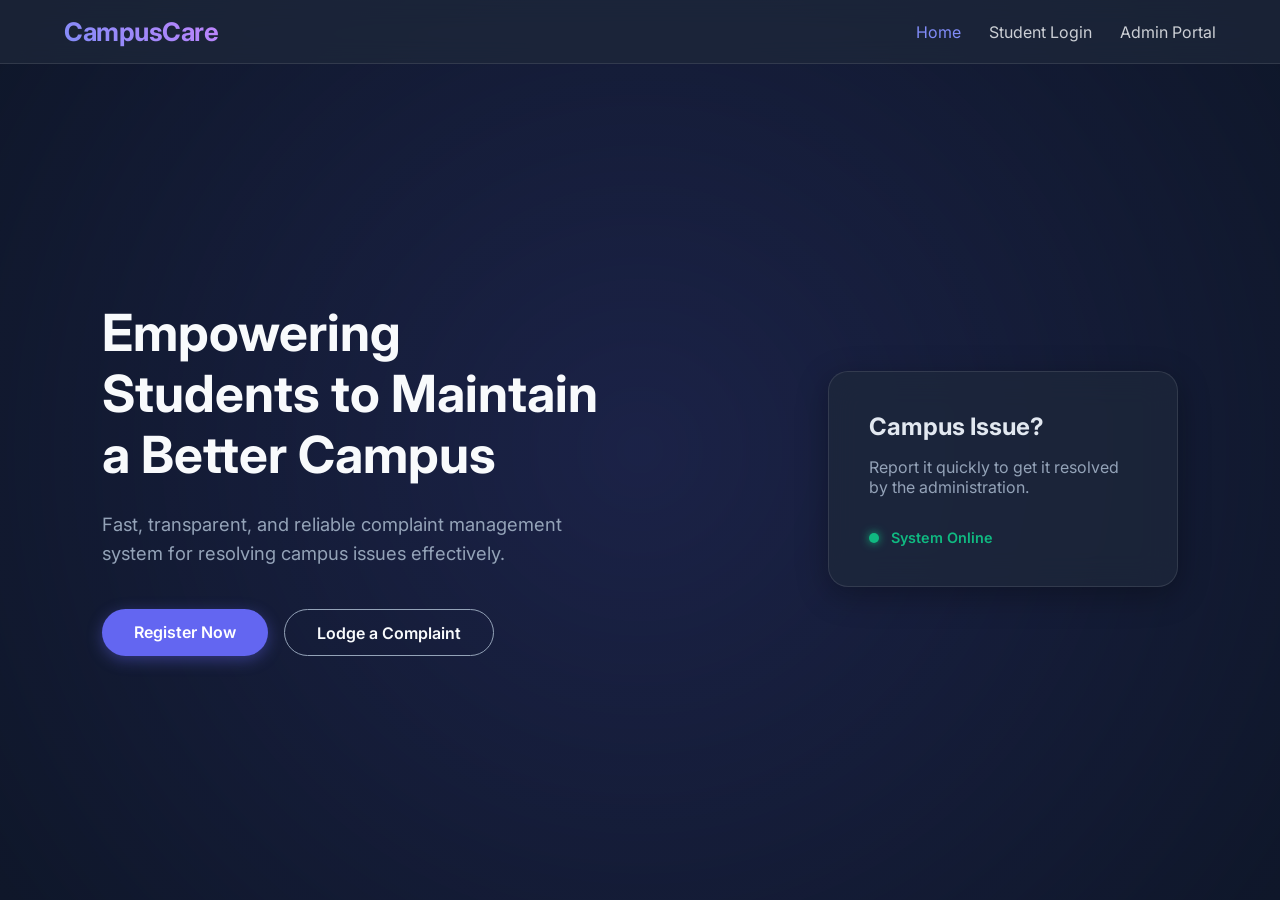
<file: src/main/webapp/index.html>
<!DOCTYPE html>
<html lang="en">
<head>
    <meta charset="UTF-8">
    <meta name="viewport" content="width=device-width, initial-scale=1.0">
    <title>Campus Complaint Management System</title>
    <link rel="preconnect" href="https://fonts.googleapis.com">
    <link rel="preconnect" href="https://fonts.gstatic.com" crossorigin>
    <link href="https://fonts.googleapis.com/css2?family=Inter:wght@300;400;600;700&display=swap" rel="stylesheet">
    <link rel="stylesheet" href="css/style.css">
</head>
<body>
    <div class="background-anim"></div>

    <!-- Mobile nav drawer (outside header, no stacking context issues) -->
    <div class="nav-overlay" id="nav-overlay"></div>
    <div class="mobile-drawer" id="main-nav">
        <a href="index.html"         class="nav-link active">Home</a>
        <a href="student_login.html" class="nav-link">Student Login</a>
        <a href="admin_login.html"   class="nav-link">Admin Portal</a>
    </div>

    <header class="glass-header">
        <div class="logo">CampusCare</div>
        <!-- Desktop nav -->
        <nav class="desktop-nav">
            <a href="index.html"         class="nav-link active">Home</a>
            <a href="student_login.html" class="nav-link">Student Login</a>
            <a href="admin_login.html"   class="nav-link">Admin Portal</a>
        </nav>
        <button class="hamburger" id="hamburger" aria-label="Toggle navigation" aria-expanded="false">
            <span></span><span></span><span></span>
        </button>
    </header>

    <main class="hero-section">
        <div class="hero-content">
            <h1 class="hero-title">Empowering Students to Maintain a Better Campus</h1>
            <p class="hero-subtitle">Fast, transparent, and reliable complaint management system for resolving campus issues effectively.</p>
            <div class="hero-buttons">
                <a href="student_register.html" class="btn btn-primary">Register Now</a>
                <a href="student_login.html" class="btn btn-secondary">Lodge a Complaint</a>
            </div>
        </div>
        <div class="hero-graphic">
            <div class="glass-card floating-card">
                <h3>Campus Issue?</h3>
                <p>Report it quickly to get it resolved by the administration.</p>
                <div class="status-indicator">
                    <span class="dot"></span>
                    <span>System Online</span>
                </div>
            </div>
        </div>
    </main>
    <script src="js/script.js"></script>
</body>
</html>
</file>
<file: src/main/webapp/css/style.css>
:root {
    --primary-color: #6366f1;
    --primary-hover: #4f46e5;
    --secondary-color: #1e293b;
    --background-color: #0f172a;
    --text-main: #f8fafc;
    --text-muted: #94a3b8;
    --glass-bg: rgba(30, 41, 59, 0.7);
    --glass-border: rgba(255, 255, 255, 0.1);
    --success: #10b981;
    --warning: #f59e0b;
    --danger: #ef4444;
}

* { margin: 0; padding: 0; box-sizing: border-box; font-family: 'Inter', sans-serif; }

body {
    background-color: var(--background-color);
    color: var(--text-main);
    min-height: 100vh;
    overflow-x: hidden;
    position: relative;
}

/* Background */
.background-anim {
    position: fixed; top: -50%; left: -50%;
    width: 200%; height: 200%;
    background: radial-gradient(circle, rgba(99,102,241,0.15) 0%, rgba(15,23,42,1) 50%);
    animation: rotateBg 30s linear infinite;
    z-index: -1;
}
@keyframes rotateBg { 0% { transform: rotate(0deg); } 100% { transform: rotate(360deg); } }

/* =============================================
   HEADER
   ============================================= */
.glass-header {
    background: var(--glass-bg);
    backdrop-filter: blur(12px);
    -webkit-backdrop-filter: blur(12px);
    border-bottom: 1px solid var(--glass-border);
    padding: 1rem 5%;
    display: flex;
    justify-content: space-between;
    align-items: center;
    position: sticky;
    top: 0;
    z-index: 100;
    gap: 1rem;
}

.logo {
    font-size: 1.6rem;
    font-weight: 700;
    background: linear-gradient(45deg, #818cf8, #c084fc);
    -webkit-background-clip: text;
    -webkit-text-fill-color: transparent;
    letter-spacing: -0.5px;
    white-space: nowrap;
    flex-shrink: 0;
}

/* =============================================
   DESKTOP NAV (inside header, visible on desktop)
   ============================================= */
.desktop-nav {
    display: flex;
    align-items: center;
    gap: 0.25rem;
}

.desktop-nav .nav-link {
    color: var(--text-main);
    text-decoration: none;
    margin-left: 1.5rem;
    font-weight: 400;
    transition: all 0.3s ease;
    opacity: 0.8;
    white-space: nowrap;
}

.desktop-nav .nav-link:hover,
.desktop-nav .nav-link.active {
    opacity: 1;
    color: #818cf8;
}

/* =============================================
   HAMBURGER (hidden on desktop)
   ============================================= */
.hamburger {
    display: none;
    flex-direction: column;
    justify-content: center;
    gap: 5px;
    background: none;
    border: none;
    cursor: pointer;
    padding: 8px;
    flex-shrink: 0;
    -webkit-tap-highlight-color: transparent;
}

.hamburger span {
    display: block;
    width: 26px;
    height: 3px;
    background: var(--text-main);
    border-radius: 3px;
    transition: all 0.3s ease;
    pointer-events: none;
}

.hamburger.open span:nth-child(1) { transform: translateY(8px) rotate(45deg); }
.hamburger.open span:nth-child(2) { opacity: 0; }
.hamburger.open span:nth-child(3) { transform: translateY(-8px) rotate(-45deg); }

/* =============================================
   MOBILE DRAWER (outside header, always fixed)
   ============================================= */
.mobile-drawer {
    display: none; /* hidden on desktop */
}

/* Overlay */
.nav-overlay {
    display: none;
    position: fixed;
    inset: 0;
    background: rgba(0,0,0,0.6);
    z-index: 9998;
    cursor: pointer;
}
.nav-overlay.open { display: block; }

/* =============================================
   HERO
   ============================================= */
.hero-section {
    display: flex;
    align-items: center;
    justify-content: space-between;
    padding: 8% 8%;
    min-height: calc(100vh - 70px);
    gap: 3rem;
}

.hero-content { flex: 1; max-width: 600px; }

.hero-title { font-size: 3.2rem; line-height: 1.2; margin-bottom: 1.5rem; font-weight: 700; }

.hero-subtitle { font-size: 1.15rem; color: var(--text-muted); margin-bottom: 2.5rem; line-height: 1.6; }

.hero-buttons { display: flex; flex-wrap: wrap; gap: 1rem; }

.hero-graphic { flex: 1; display: flex; justify-content: flex-end; }

/* =============================================
   BUTTONS
   ============================================= */
.btn {
    padding: 0.8rem 2rem;
    border-radius: 50px;
    text-decoration: none;
    font-weight: 600;
    font-size: 1rem;
    transition: all 0.3s ease;
    display: inline-block;
    cursor: pointer;
    border: none;
    text-align: center;
}

.btn-primary { background: var(--primary-color); color: white; box-shadow: 0 4px 15px rgba(99,102,241,0.4); }
.btn-primary:hover { background: var(--primary-hover); transform: translateY(-2px); box-shadow: 0 6px 20px rgba(99,102,241,0.6); }
.btn-secondary { background: transparent; color: var(--text-main); border: 1px solid var(--text-muted); }
.btn-secondary:hover { border-color: var(--text-main); background: rgba(255,255,255,0.05); }

/* =============================================
   GLASS CARD
   ============================================= */
.glass-card {
    background: var(--glass-bg);
    backdrop-filter: blur(16px);
    border: 1px solid var(--glass-border);
    border-radius: 20px;
    padding: 2.5rem;
    box-shadow: 0 8px 32px rgba(0,0,0,0.3);
}

.floating-card { animation: float 6s ease-in-out infinite; max-width: 350px; width: 100%; }
@keyframes float { 0% { transform: translateY(0); } 50% { transform: translateY(-20px); } 100% { transform: translateY(0); } }
.floating-card h3 { margin-bottom: 1rem; font-size: 1.5rem; color: #e2e8f0; }
.floating-card p { color: var(--text-muted); margin-bottom: 2rem; }

.status-indicator { display: flex; align-items: center; gap: 0.8rem; color: var(--success); font-weight: 600; font-size: 0.9rem; }
.dot { width: 10px; height: 10px; background: var(--success); border-radius: 50%; box-shadow: 0 0 10px var(--success); animation: pulse 2s infinite; flex-shrink: 0; }
@keyframes pulse { 0% { box-shadow: 0 0 0 0 rgba(16,185,129,0.7); } 70% { box-shadow: 0 0 0 10px rgba(16,185,129,0); } 100% { box-shadow: 0 0 0 0 rgba(16,185,129,0); } }

/* =============================================
   AUTH
   ============================================= */
.auth-container { display: flex; justify-content: center; align-items: center; min-height: calc(100vh - 70px); padding: 2rem 1rem; }
.auth-card { width: 100%; max-width: 450px; }
.auth-title { text-align: center; margin-bottom: 2rem; font-size: 1.8rem; }
.form-group { margin-bottom: 1.5rem; }
.form-group label { display: block; margin-bottom: 0.5rem; color: var(--text-muted); font-size: 0.9rem; }
.form-control { width: 100%; padding: 0.9rem 1rem; border-radius: 10px; background: rgba(15,23,42,0.6); border: 1px solid var(--glass-border); color: white; font-size: 1rem; transition: border-color 0.3s ease; }
.form-control:focus { outline: none; border-color: var(--primary-color); box-shadow: 0 0 0 2px rgba(99,102,241,0.2); }
.submit-btn { width: 100%; margin-top: 1rem; padding: 1rem; border-radius: 10px; font-size: 1.05rem; }
.alert { padding: 1rem; border-radius: 8px; margin-bottom: 1.5rem; text-align: center; display: none; }
.alert-error { background: rgba(239,68,68,0.1); color: #fca5a5; border: 1px solid rgba(239,68,68,0.2); }
.alert-success { background: rgba(16,185,129,0.1); color: #6ee7b7; border: 1px solid rgba(16,185,129,0.2); }
.auth-links { text-align: center; margin-top: 1.5rem; color: var(--text-muted); font-size: 0.95rem; }
.auth-links a { color: var(--primary-color); text-decoration: none; }
.auth-links a:hover { text-decoration: underline; }

/* Priority select */
.priority-select { appearance: none; -webkit-appearance: none; background-image: url("data:image/svg+xml,%3Csvg xmlns='http://www.w3.org/2000/svg' width='12' height='12' viewBox='0 0 12 12'%3E%3Cpath fill='%2394a3b8' d='M6 8L1 3h10z'/%3E%3C/svg%3E"); background-repeat: no-repeat; background-position: right 1rem center; padding-right: 2.5rem; cursor: pointer; }
.priority-select option { background: #1e293b; color: white; }

/* =============================================
   DASHBOARD
   ============================================= */
.dashboard-container { padding: 2.5rem 5%; }
.dashboard-header { display: flex; justify-content: space-between; align-items: center; margin-bottom: 2rem; gap: 1rem; flex-wrap: wrap; }
.dashboard-title { font-size: 1.8rem; }
.complaint-list { display: grid; gap: 1.5rem; margin-top: 1.5rem; }
.complaint-item { padding: 1.5rem; transition: transform 0.3s ease; }
.complaint-item:hover { transform: translateY(-2px); }
.complaint-header { display: flex; justify-content: space-between; align-items: flex-start; margin-bottom: 1rem; gap: 0.75rem; flex-wrap: wrap; }
.complaint-title { font-size: 1.15rem; font-weight: 600; flex: 1; min-width: 0; word-break: break-word; }
.badge { padding: 0.3rem 0.8rem; border-radius: 20px; font-size: 0.78rem; font-weight: 600; white-space: nowrap; }
.badge-pending { background: rgba(245,158,11,0.1); color: var(--warning); border: 1px solid rgba(245,158,11,0.2); }
.badge-progress { background: rgba(99,102,241,0.1); color: #818cf8; border: 1px solid rgba(99,102,241,0.2); }
.badge-resolved { background: rgba(16,185,129,0.1); color: var(--success); border: 1px solid rgba(16,185,129,0.2); }
.badge-priority-high { background: rgba(239,68,68,0.12); color: #f87171; border: 1px solid rgba(239,68,68,0.3); }
.badge-priority-medium { background: rgba(245,158,11,0.12); color: #fbbf24; border: 1px solid rgba(245,158,11,0.3); }
.badge-priority-low { background: rgba(16,185,129,0.12); color: #34d399; border: 1px solid rgba(16,185,129,0.3); }
.badge-category { background: rgba(99,102,241,0.15); color: #a5b4fc; border: 1px solid rgba(99,102,241,0.3); padding: 0.2rem 0.6rem; border-radius: 20px; font-size: 0.75rem; font-weight: 600; }
.complaint-desc { color: var(--text-muted); line-height: 1.6; margin-bottom: 1rem; word-break: break-word; }
.complaint-meta { font-size: 0.85rem; color: #64748b; display: flex; justify-content: space-between; flex-wrap: wrap; gap: 0.4rem; }

/* Modal */
.modal { display: none; position: fixed; top: 0; left: 0; width: 100%; height: 100%; background: rgba(0,0,0,0.6); backdrop-filter: blur(5px); z-index: 1000; justify-content: center; align-items: center; padding: 1rem; overflow-y: auto; }
.modal.active { display: flex; }
.modal-content { width: 100%; max-width: 520px; position: relative; animation: slideUp 0.3s ease-out; margin: auto; }
@keyframes slideUp { from { opacity: 0; transform: translateY(20px); } to { opacity: 1; transform: translateY(0); } }
.close-btn { position: absolute; top: 1.2rem; right: 1.2rem; background: none; border: none; color: var(--text-muted); font-size: 1.5rem; cursor: pointer; transition: color 0.3s ease; line-height: 1; }
.close-btn:hover { color: white; }

/* Admin */
.admin-controls { display: flex; gap: 0.75rem; margin-top: 1.5rem; padding-top: 1rem; border-top: 1px solid var(--glass-border); align-items: center; flex-wrap: wrap; }
.admin-controls select { padding: 0.5rem 0.8rem; border-radius: 5px; background: rgba(15,23,42,0.8); color: white; border: 1px solid var(--glass-border); flex: 1; min-width: 130px; }
.admin-controls button.update-btn { padding: 0.5rem 1.2rem; border-radius: 5px; background: var(--warning); color: white; border: none; cursor: pointer; font-weight: 600; transition: opacity 0.2s; white-space: nowrap; }
.admin-controls button.update-btn:hover { opacity: 0.85; }
.priority-filter-bar { display: flex; gap: 0.6rem; align-items: center; flex-wrap: wrap; margin-bottom: 0.75rem; }
.priority-filter-bar span { color: var(--text-muted); font-size: 0.85rem; font-weight: 600; white-space: nowrap; }
.filter-btn { padding: 0.4rem 1rem; border-radius: 30px; border: 1px solid var(--glass-border); background: rgba(30,41,59,0.6); color: var(--text-muted); cursor: pointer; font-size: 0.82rem; font-weight: 600; transition: all 0.25s ease; }
.filter-btn:hover { opacity: 0.9; transform: translateY(-1px); }
.filter-btn.active, .filter-btn:focus { outline: none; }
.filter-btn.all.active    { background: #6366f1; color: white; border-color: #6366f1; box-shadow: 0 0 12px rgba(99,102,241,0.35); }
.filter-btn.high.active   { background: #ef4444; color: white; border-color: #ef4444; box-shadow: 0 0 12px rgba(239,68,68,0.35); }
.filter-btn.medium.active { background: #f59e0b; color: white; border-color: #f59e0b; box-shadow: 0 0 12px rgba(245,158,11,0.35); }
.filter-btn.low.active    { background: #10b981; color: white; border-color: #10b981; box-shadow: 0 0 12px rgba(16,185,129,0.35); }
.filter-btn.cat-all.active        { background: #6366f1; color: white; border-color: #6366f1; }
.filter-btn.infrastructure.active { background: #3b82f6; color: white; border-color: #3b82f6; }
.filter-btn.campus.active         { background: #8b5cf6; color: white; border-color: #8b5cf6; }
.filter-btn.hostel.active         { background: #ec4899; color: white; border-color: #ec4899; }
.filter-btn.others.active         { background: #64748b; color: white; border-color: #64748b; }
.priority-high   { border-left: 4px solid #ef4444 !important; }
.priority-medium { border-left: 4px solid #f59e0b !important; }
.priority-low    { border-left: 4px solid #10b981 !important; }
.section-heading { font-size: 0.9rem; font-weight: 700; letter-spacing: 0.08em; text-transform: uppercase; padding: 0.5rem 1rem; border-radius: 8px; margin: 1.5rem 0 0.75rem 0; }
.section-heading.high   { color: #ef4444; background: rgba(239,68,68,0.08);  border: 1px solid rgba(239,68,68,0.2); }
.section-heading.medium { color: #f59e0b; background: rgba(245,158,11,0.08); border: 1px solid rgba(245,158,11,0.2); }
.section-heading.low    { color: #10b981; background: rgba(16,185,129,0.08); border: 1px solid rgba(16,185,129,0.2); }
#results-info { color: var(--text-muted); font-size: 0.85rem; margin-bottom: 1rem; }

/* =============================================
   TABLET (max 900px)
   ============================================= */
@media (max-width: 900px) {
    .hero-section { flex-direction: column; padding: 6% 6%; min-height: auto; text-align: center; gap: 2.5rem; }
    .hero-content { max-width: 100%; }
    .hero-buttons { justify-content: center; }
    .hero-title { font-size: 2.6rem; }
    .hero-graphic { justify-content: center; width: 100%; }
    .floating-card { max-width: 400px; animation: none; }
    .dashboard-container { padding: 2rem 4%; }
}

/* =============================================
   MOBILE (max 640px)
   ============================================= */
@media (max-width: 640px) {

    .glass-header { padding: 0.9rem 4%; }
    .logo { font-size: 1.35rem; }

    /* Hide desktop nav, show hamburger */
    .desktop-nav { display: none; }
    .hamburger   { display: flex; }

    /* Mobile drawer — fixed to body, no stacking context issues */
    .mobile-drawer {
        display: flex;
        flex-direction: column;
        position: fixed;
        top: 0;
        right: 0;
        width: 75%;
        max-width: 300px;
        height: 100vh;
        background: #0d1526;
        border-left: 1px solid rgba(255,255,255,0.15);
        padding: 80px 1.5rem 2rem;
        z-index: 9999;
        transform: translateX(100%);
        transition: transform 0.3s ease;
        box-shadow: -8px 0 32px rgba(0,0,0,0.7);
        overflow-y: auto;
    }

    .mobile-drawer.open {
        transform: translateX(0);
    }

    .mobile-drawer .nav-link {
        display: block;
        padding: 1rem 0;
        font-size: 1.1rem;
        color: #f8fafc;
        text-decoration: none;
        border-bottom: 1px solid rgba(255,255,255,0.1);
        opacity: 1;
        -webkit-tap-highlight-color: rgba(129,140,248,0.2);
    }

    .mobile-drawer .nav-link:last-child { border-bottom: none; }
    .mobile-drawer .nav-link:active { color: #818cf8; }

    /* Hero */
    .hero-section { padding: 8% 5%; gap: 2rem; }
    .hero-title { font-size: 2rem; }
    .hero-subtitle { font-size: 1rem; }
    .hero-buttons { flex-direction: column; align-items: center; }
    .hero-buttons .btn { width: 100%; max-width: 300px; }
    .btn-secondary { margin-left: 0; }
    .floating-card { max-width: 100%; padding: 1.5rem; }

    /* Auth */
    .auth-container { padding: 2rem 1rem; align-items: flex-start; }
    .auth-card { padding: 1.75rem 1.25rem; }
    .auth-title { font-size: 1.5rem; }

    /* Dashboard */
    .dashboard-container { padding: 1.5rem 4%; }
    .dashboard-header { flex-direction: column; align-items: flex-start; gap: 0.75rem; }
    .dashboard-title { font-size: 1.4rem; }
    .dashboard-header .btn { width: 100%; text-align: center; }
    .glass-card { padding: 1.25rem; border-radius: 14px; }
    .complaint-header { flex-direction: column; gap: 0.6rem; }
    .complaint-title { font-size: 1.05rem; }
    .complaint-meta { flex-direction: column; gap: 0.25rem; }
    .admin-controls { flex-direction: column; align-items: stretch; }
    .admin-controls select, .admin-controls button.update-btn { width: 100%; }
    .priority-filter-bar { gap: 0.4rem; }
    .priority-filter-bar span { width: 100%; }
    .filter-btn { padding: 0.35rem 0.75rem; font-size: 0.78rem; }

    /* Modal */
    .modal { align-items: flex-end; padding: 0; }
    .modal-content { max-width: 100%; border-radius: 20px 20px 0 0; max-height: 92vh; overflow-y: auto; }
    .section-heading { font-size: 0.8rem; }
}

@media (max-width: 400px) {
    .hero-title { font-size: 1.7rem; }
    .logo { font-size: 1.2rem; }
    .badge { font-size: 0.7rem; padding: 0.25rem 0.55rem; }
}
</file>
